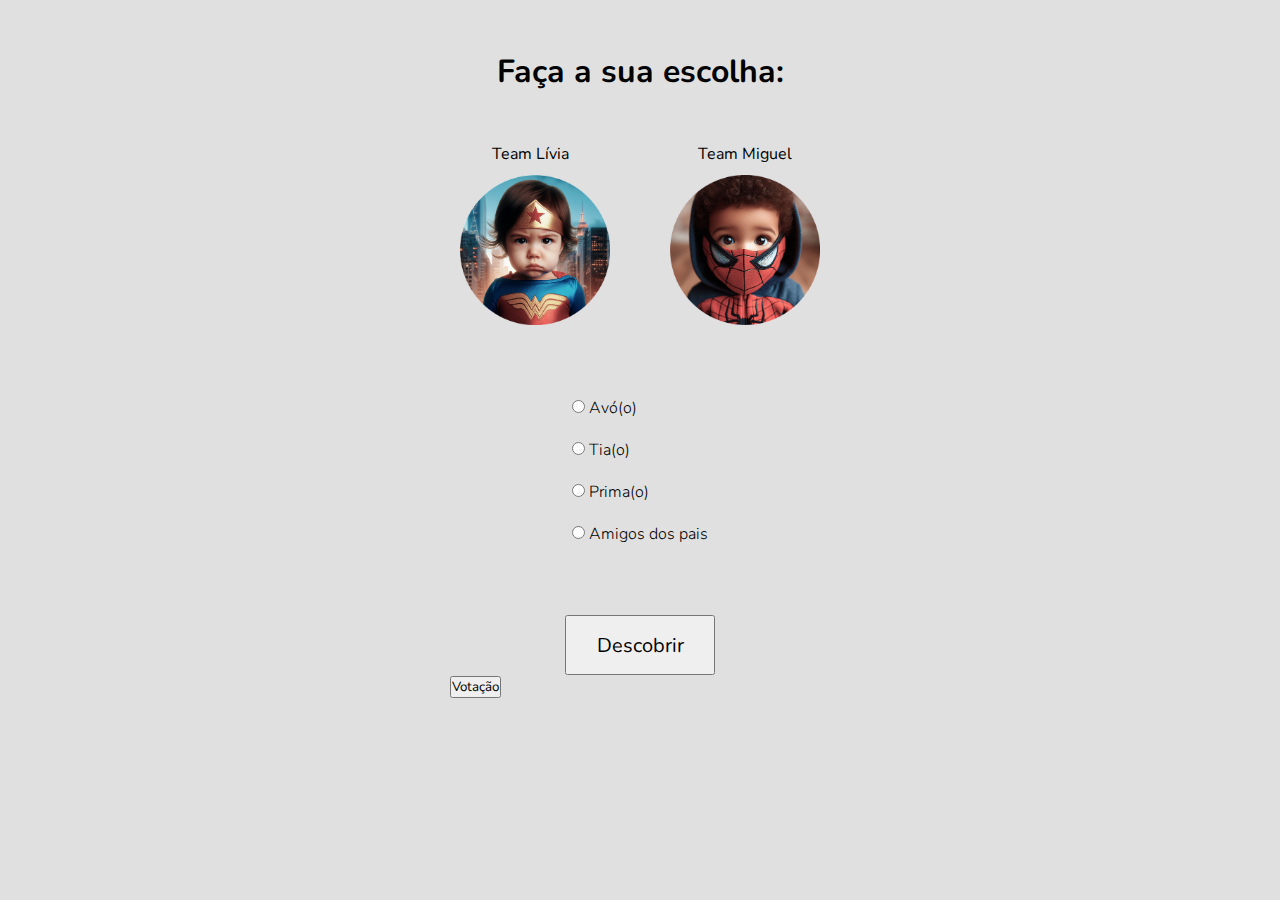
<file: index.html>
<!DOCTYPE html>
<html lang="pt-BR">
<head>
	<meta charset="UTF-8">
    <meta name="viewport" content="width=device-width, initial-scale=1.0">
	<title>Chá Revelação Digital</title>
	<link rel="stylesheet" type="text/css" href="css/style.css">
</head>
<body>
	<main>
		<!-- ESPAÇO DE AJUSTE -->
		<div class="spaceone"></div>
		
		<!-- AQUI SERÁ ESCOLHIDO "MENINO" OU "MENINA" -->
		<section class="gender">
			<h1>Faça a sua escolha:</h1>
			<div class="spaceone"></div>
			<div class="legenda"><p>Team Lívia</p><p>Team Miguel</p></div>
			<div class="gender_options">
				<button class="boyourgirl" onclick="selectGender('girl')">
					<img src="img/girl.png" alt="imagem de menina" height="150" width="150">
				</button>
				<button class="boyourgirl" onclick="selectGender('boy')">
					<img src="img/boy.png" alt="imagem de menino" height="150" width="150">
				</button>
			</div>
		</section>
		
		<!-- ESPAÇO DE AJUSTE -->
		<div class="spaceone"></div><br>
		
		<!-- AQUI A PESSOA DIZ SE É "AVÔ(Ó)", "TIO(a)", "PRIMO(a)" OU "CURIOSO(a)" -->
		<section class="peoples">
			<div class="peoples_options">
				<label>
					<input type="radio" name="opcao" value="Avós" required>
					Avó(o)
				</label><div class="mini_space"></div>
				<label>
					<input type="radio" name="opcao" value="Tios" required>
					Tia(o)
				</label><div class="mini_space"></div>
				<label>
					<input type="radio" name="opcao" value="Primos" required>
					Prima(o)
				</label><div class="mini_space"></div>
				<label>
					<input type="radio" name="opcao" value="Amigos dos pais" required>
					Amigos dos pais
				</label><div class="mini_space"></div>
			</div>
		</section>
		
		<!-- ESPAÇO DE AJUSTE -->
		<div class="spaceone"></div>
		
		<!-- BOTÕES DE ENVIO E VOTAÇÃO -->
		<div class="bt_descobrir">
			<button onclick="checkSelection()">Descobrir</button>
		</div>

		<!-- BOTÃO PARA A PÁGINA DE VOTAÇÃO -->
		<div class="bt_votacao">
			<button onclick="window.location.href='votacao.html'">Votação</button>
		</div>
	</main>

	<script>
		let selectedGender = '';
		let selectedOption = false;

		function selectGender(gender) {
			selectedGender = gender;
		}

		document.querySelectorAll('input[type=radio][name=opcao]').forEach(input => {
			input.addEventListener('change', function() {
				selectedOption = true;
			});
		});

		// Verificar se o cookie de voto existe
		function checkIfVoted() {
			return document.cookie.includes('voted=true');
		}

		// Definir o cookie de voto
		function setVotedCookie() {
			document.cookie = 'voted=true; expires=Fri, 31 Dec 9999 23:59:59 GMT; path=/';
		}

		// Enviar os dados para o Google Sheets via Apps Script
		function sendDataToSheet(gender, people) {
			const url = 'https://script.google.com/macros/s/AKfycbwHtLEkPmx0JQQcSa_oYbRnyLwJQZXO43nfM1YO0_7i46nFBkSRPIb6VTDSFW5QOSwu/exec';

			const data = {
				gender: gender,
				people: people
			};

			fetch(url, {
				method: 'POST',
				headers: {
					'Content-Type': 'application/x-www-form-urlencoded',
				},
				body: new URLSearchParams(data),
			})
			.then(response => {
				if (!response.ok) {
					throw new Error('Erro ao enviar os dados para a planilha.');
				}
				// Definir o cookie de voto após o envio bem-sucedido
				setVotedCookie();
				return response.text();
			})
			.then(responseText => {
				console.log(responseText);
			})
			.catch(error => {
				console.error('Erro:', error.message);
			});
		}

		// Verificar se todas as opções foram selecionadas
		function checkSelection() {
			if (checkIfVoted()) {
				// Mostrar alerta e redirecionar para a página "votacao.html"
				alert('Você já votou. Não é possível votar novamente.');
				window.location.href = "votacao.html";
			} else if (selectedGender !== '' && selectedOption) {
				sendDataToSheet(selectedGender, document.querySelector('input[name=opcao]:checked').value);
				window.location.href = "boy.html"; // Redirecionar para página de agradecimento ou revelação
			} else {
				alert('É preciso selecionar todas as opções antes de seguir.');
			}
		}
	</script>
</body>
</html>
</file>
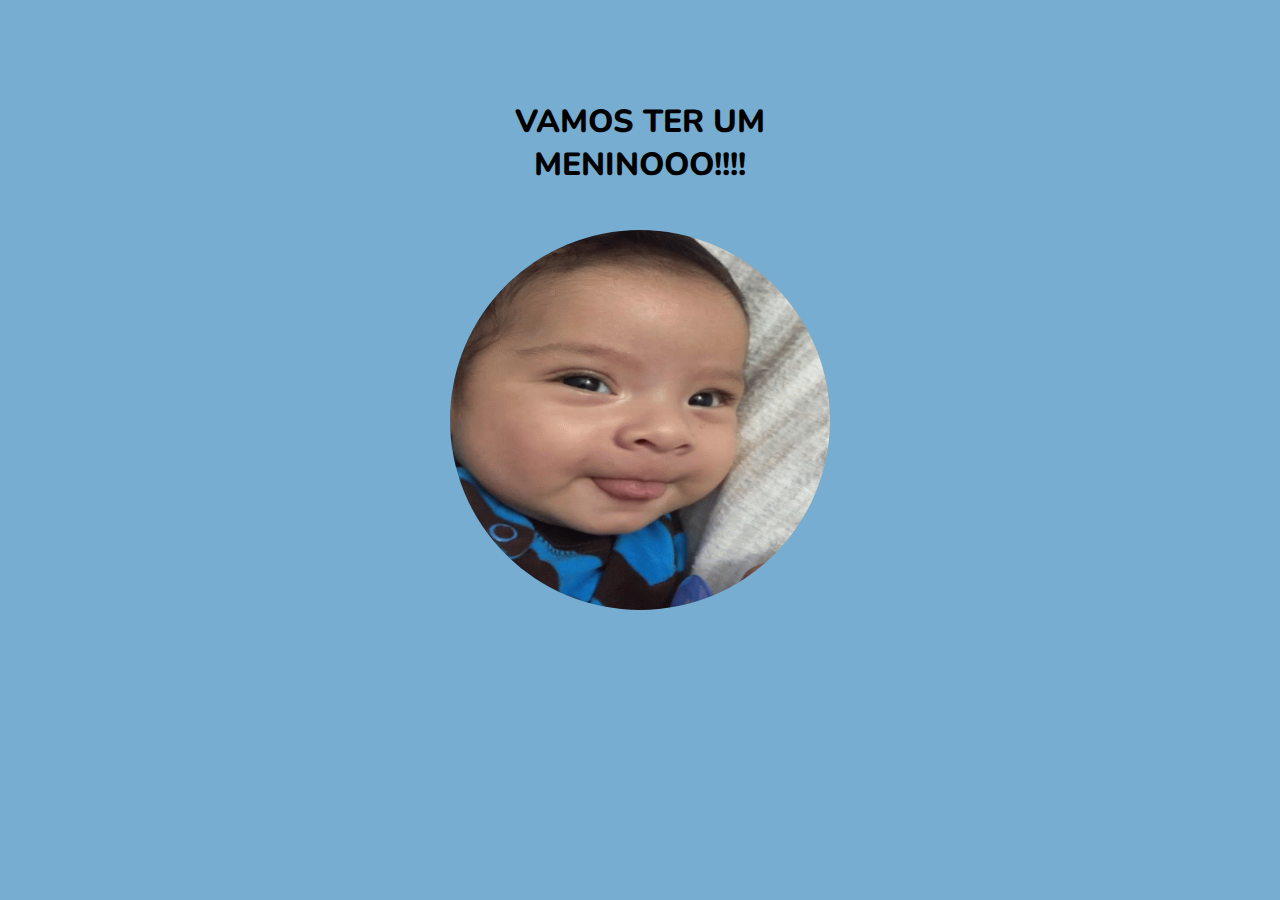
<file: boy.html>
<!DOCTYPE html>
<html lang="pt-BR">
<head>
	<meta charset="UTF-8">
    <meta name="viewport" content="width=device-width, initial-scale=1.0">
	<title>É menino</title>
	<style>
		@import url('https://fonts.googleapis.com/css2?family=Nunito&family=Nunito+Sans:opsz@6..12&display=swap');
*
{
	margin: 0;
	padding:0;
	box-sizing: borde-box;
	font-family:"Nunito", sans-serif;
}
body{
	max-width: 100%;
	margin: auto;
	display: flex;
	flex-direction: column;
	background-color: #76ADD0;
}
main{
	width: 380px;
	height: 700px;	
	flex-direction: column;	
	margin: auto;
	background-color: #76ADD0;
}
.baby img{
	width: 380px;
 height:380px;
	border-radius:50%;
	display: flex;
	align-items: bottom;
	flex-direction:column;
}
.space{
 width:100%;
 height:100px;
} 
h1{
 text-align:center;
 font-weight:800;
}
	</style>
</head>
<body>

	<main>
<div class="space"></div>
<p><h1>VAMOS TER UM MENINOOO!!!!</h1></p>
<br><br>
	<div class="baby">
  <img src="img/boy.gif" alt="imagem de menino"  width="150">	</div>
	</main>

<script>
</script>
</body>
</html>
</file>
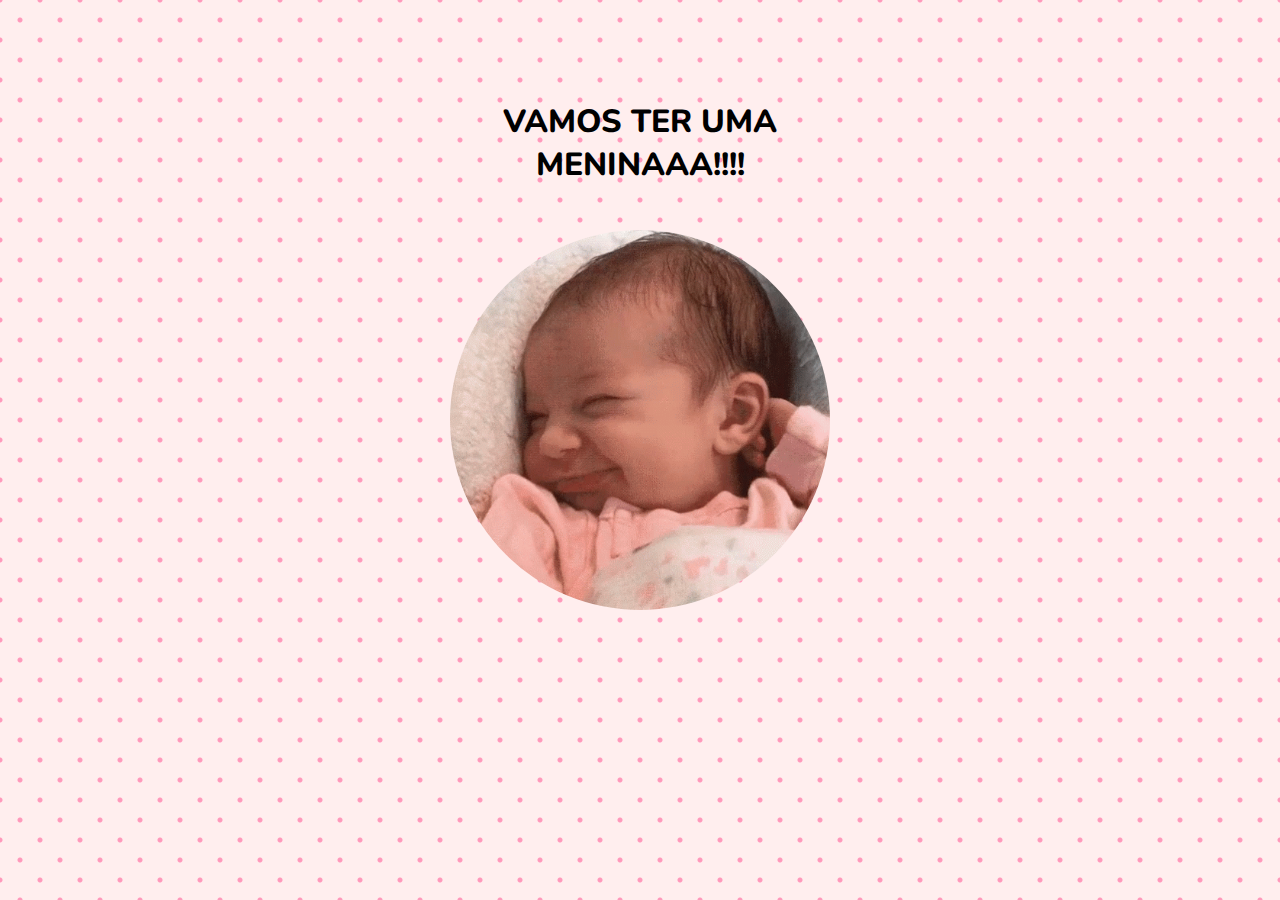
<file: girl.html>
<!DOCTYPE html>
<html lang="pt-BR">
<head>
        <meta charset="UTF-8">
    <meta name="viewport" content="width=device-width, initial-scale=1.0">
        <title>É menina</title>
        <style>
                @import url('https://fonts.googleapis.com/css2?family=Nunito&family=Nunito+Sans:opsz@6..12&display=swap');
*
{
        margin: 0;
        padding:0;
        box-sizing: borde-box;
        font-family:"Nunito", sans-serif;
}
body{
        max-width: 100%;
        margin: auto;
        display: flex;
        flex-direction: column;
        background-color: #ffc2da;
}
main{
        width: 380px;
        height: 700px;        
        flex-direction: column;        
        margin: auto;
        //background-color: #ffc2da;
        opacity: 1;
}
.baby img{
        width: 380px;
        height:380px;
        border-radius:50%; 

        display: flex;
        align-items: bottom;
        flex-direction:column;

}
.space{
        width:100%;
        height:100px;
} 
h1{
        text-align:center;
        font-weight:800;
}
.bolota{
background:radial-gradient(#f9b 2px, transparent 3px),
radial-gradient(#f9b 2px, transparent 3px), #fee;
background-position: 0 0, 20px 20px;
background-size: 40px 40px;
  }
</style>
</head>
<body class="bolota">

        <main>
<div class="space"></div>
<p><h1>VAMOS TER UMA MENINAAA!!!!</h1></p>
<br><br>
        <div class="baby">
  <img src="img/girl3.gif" alt="imagem de menina"  width="150">        </div>
 <div class="efeito"></div>
        </main>

<script>
</script>
</body>
</html>
</file>
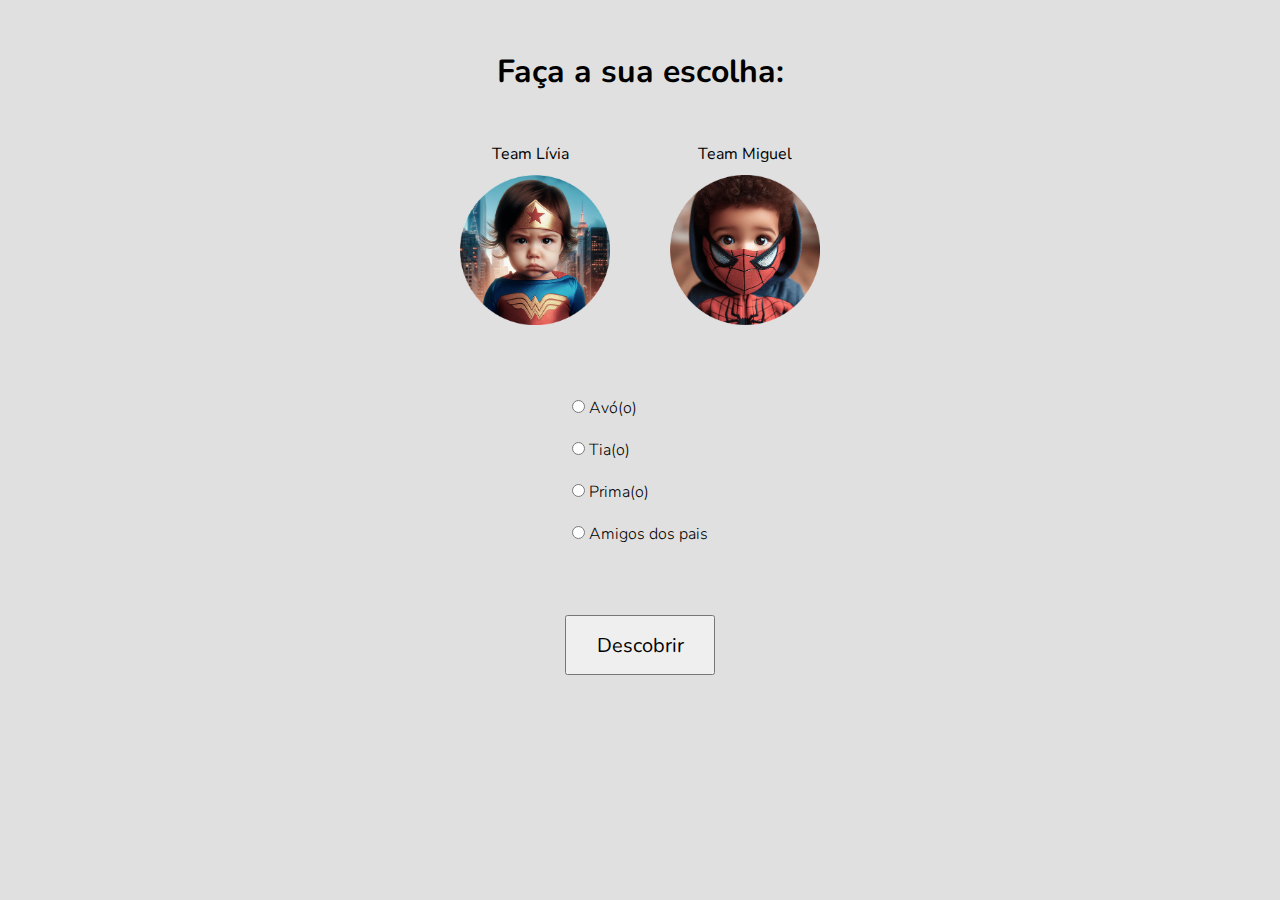
<file: index-original.html>
<!DOCTYPE html>
<html lang="pt-BR">
<head>
	<meta charset="UTF-8">
    <meta name="viewport" content="width=device-width, initial-scale=1.0">
	<title>Chá Revelação Digital</title>
	<link rel="stylesheet" type="text/css" href="css/style.css">
	<style>
	
	</style>
</head>
<body>
	<main>
	<div>
		<!-- ESPAÇO DE AJUSTE -->
		<div class="spaceone"></div>
		
		
		<!-- AQUI SERÁ ESCOLHIDO "MENINO" OU "MENINA" -->
		<section class="gender">
			<h1>Faça a sua escolha:</h1>
			<div class="spaceone"></div>
			<div class="legenda"><p>Team Lívia</p><p>Team Miguel</p></div>
		  <div class="gender_options">
			<button class="boyourgirl" onclick="selectGender('girl')">				
			  <img src="img/girl.png" alt="imagem de menina" height="150" width="150">
			</button>
			<button class="boyourgirl" onclick="selectGender('boy')">			
			  <img src="img/boy.png" alt="imagem de menino" height="150" width="150">
			</button>
		  </div>
		</section>
		
		
		<!-- ESPAÇO DE AJUSTE -->
		<div class="spaceone"></div><br>
		
		<!-- AQUI A PESSOA DIZ SE É "AVÔ(Ó)", "TIO(a)", "PRIMO(a)" OU "CURIOSO(a)" -->
		<section class="peoples">
		  <div class="peoples_options">
			<label>
			  <input type="radio" name="opcao" value="opcao1" required>
			  Avó(o)
			</label><div class="mini_space"></div>
			<label>
			  <input type="radio" name="opcao" value="opcao2" required>
			  Tia(o)
			</label><div class="mini_space"></div>
			<label>
			  <input type="radio" name="opcao" value="opcao3" required>
			  Prima(o)
			</label><div class="mini_space"></div>
			<label>
			  <input type="radio" name="opcao" value="opcao4" required>
			  Amigos dos pais
			</label><div class="mini_space"></div>
		  </div>
		</section>
		
		
		<!-- ESPAÇO DE AJUSTE -->
		<div class="spaceone"></div>
		
		<!-- BOTÃO DE ENVIAR OS DADOS PARA O GLOOGLE PLANILHA VIA APP SCRIPT-->
		<div class="bt_descobrir">
		  <button onclick="checkSelection()">Descobrir</button>
		</div>
	</main>

<script>
	let selectedGender = '';
	let selectedOption = false;

	function selectGender(gender) {
	selectedGender = gender;
	}

	document.querySelectorAll('input[type=radio][name=opcao]').forEach(input => {
	input.addEventListener('change', function() {
	  selectedOption = true;
	});
	});

	function checkSelection() {
			if (selectedGender !== '' && selectedOption) {
				window.location.href = "girl.html";
    //enviarDados();
			} else {
				alert('É preciso selecionar todas as opções antes de seguir.');
			}
	}

//	function enviarDados() {
  //  const escolha = selectedGender;
 //   const votante = document.querySelector('input[name=opcao]:checked').value;

    //google.script.run.enviarParaPlanilha(escolha, ///votante, function(response) {
     //   console.log("Dados enviados com //sucesso!", response);
       // window.location.href = "boy.html";
    //});
//}
</script>
<!-- <script
	type="text/javascript"
	src='https://apis.google.com/js/api.js'
	async
	defer
	crossOrigin="anonymous"
	onload="this.onload=function(){};"
	onreadystatechange="if (this.readyState === 'complete') this.onload()"
/> -->
</body>
</html>
</file>
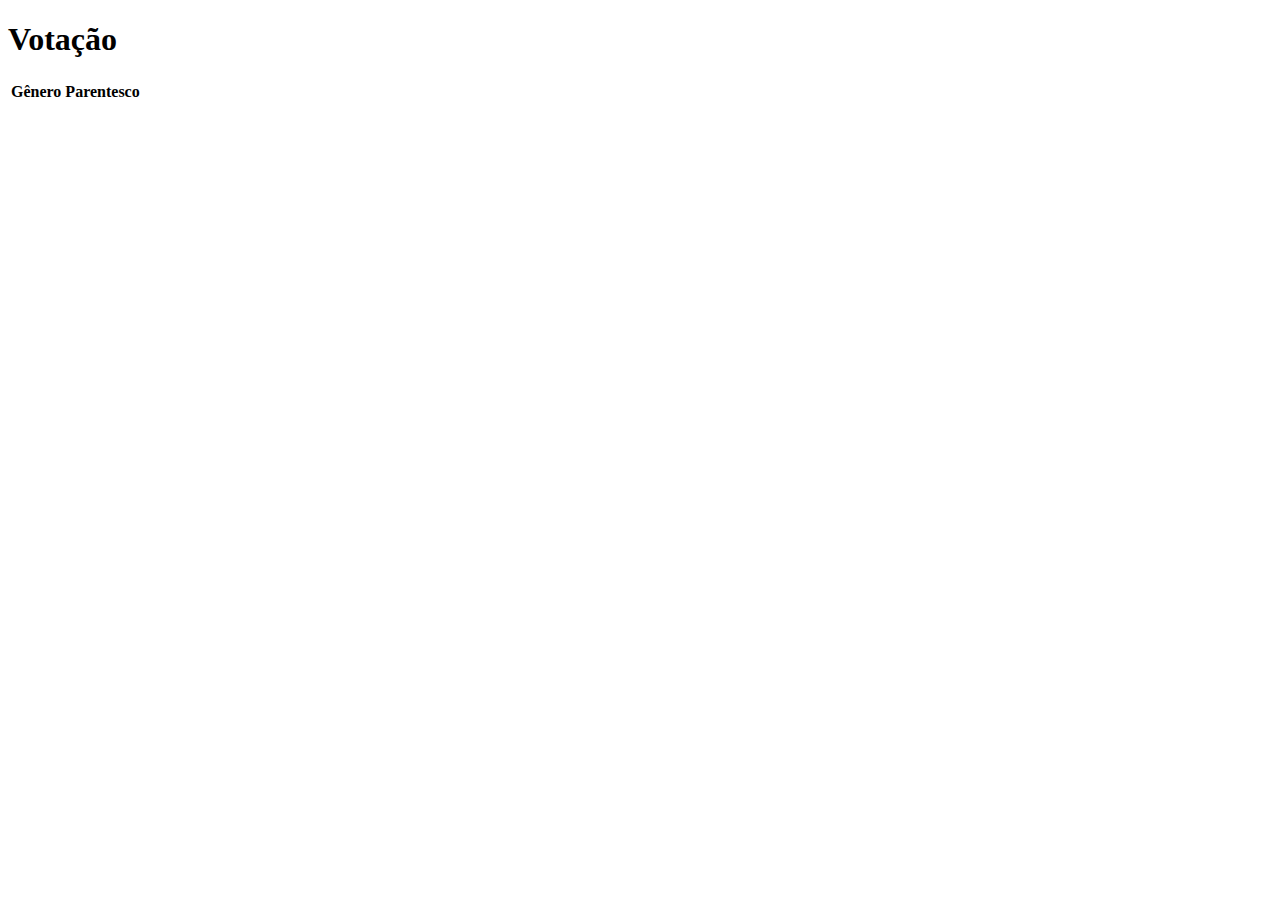
<file: votacao.html>
<!DOCTYPE html>
<html lang="pt-BR">
<head>
    <meta charset="UTF-8">
    <meta name="viewport" content="width=device-width, initial-scale=1.0">
    <title>Votação</title>
</head>
<body>
    <h1>Votação</h1>
    <table id="votacaoTable">
        <thead>
            <tr>
                <th>Gênero</th>
                <th>Parentesco</th>
            </tr>
        </thead>
        <tbody>
            <!-- Os dados serão inseridos aqui -->
        </tbody>
    </table>

    <script>
        // Função para fazer a solicitação AJAX ao Google Apps Script e preencher a tabela
        function fetchVotingData() {
            var xhr = new XMLHttpRequest();
            xhr.open('GET', 'https://script.google.com/macros/s/AKfycbwHtLEkPmx0JQQcSa_oYbRnyLwJQZXO43nfM1YO0_7i46nFBkSRPIb6VTDSFW5QOSwu/exec');
            xhr.onload = function() {
                if (xhr.status === 200) {
                    var data = JSON.parse(xhr.responseText);
                    var tableBody = document.querySelector('#votacaoTable tbody');
                    tableBody.innerHTML = ''; // Limpa qualquer dado anterior

                    data.forEach(function(row) {
                        var newRow = document.createElement('tr');
                        newRow.innerHTML = `<td>${row.gender}</td><td>${row.people}</td>`;
                        tableBody.appendChild(newRow);
                    });
                } else {
                    console.error('Erro ao buscar os dados de votação:', xhr.statusText);
                }
            };
            xhr.send();
        }

        // Chama a função para buscar e exibir os dados ao carregar a página
        window.onload = fetchVotingData;
    </script>
</body>
</html>
</file>
<file: css/style.css>
@import url('https://fonts.googleapis.com/css2?family=Nunito&family=Nunito+Sans:opsz@6..12&display=swap');
*
{
	margin: 0;
	padding:0;
	box-sizing: borde-box;
	font-family:"Nunito", sans-serif;
}
body{
	max-width: 100%;
	margin: auto;
	display: flex;
	flex-direction: column;
	background-color: #e0e0e0;
}
main{
	width: 380px;
	height: 700px;	
	flex-direction: column;	
	margin: auto;
	background-color: #e0e0e0;
}
.space{
	width:100%;
	height:100px;
}
.mini_space{
	width:100%;
	height:20px;
}

/* RELACIONADO À ESCOLHA*/
h1{
	text-align:center;
}
.spaceone{
	width:100%;
	height:50px;
}
.legenda {
    display: flex;
    justify-content: space-between;
	margin-left:42px;
	margin-right:38px;
	padding-bottom:10px;
}

.gender_options {
    display: flex;
    justify-content: space-between;
	margin-left:10px;
	margin-right:10px;
}
.gender_options button {
    width: 150px;
    height: 150px;
	border:none;
	cursor: pointer;
	background-color: white;
	border-radius:50%;
}

/* RELACIONADO AOS VOTANTES*/
.peoples{
	display: flex;
	align-items: center;
	flex-direction:column;
}
.peoples_options {
	font-size: 16px;
	font-weight: 300;
	display: flex;
	flex-direction: column;
	align-items: left;
}

/* BOTÃO DE ENVIAR */
.bt_descobrir{
	display: flex;
	align-items: center;
	flex-direction:column;
	text-decoration:none;
}
.bt_descobrir button{
	width: 150px;
    height: 60px;
	font-size:20px;
}

.send{
	text-decoration:none;
}
</file>
